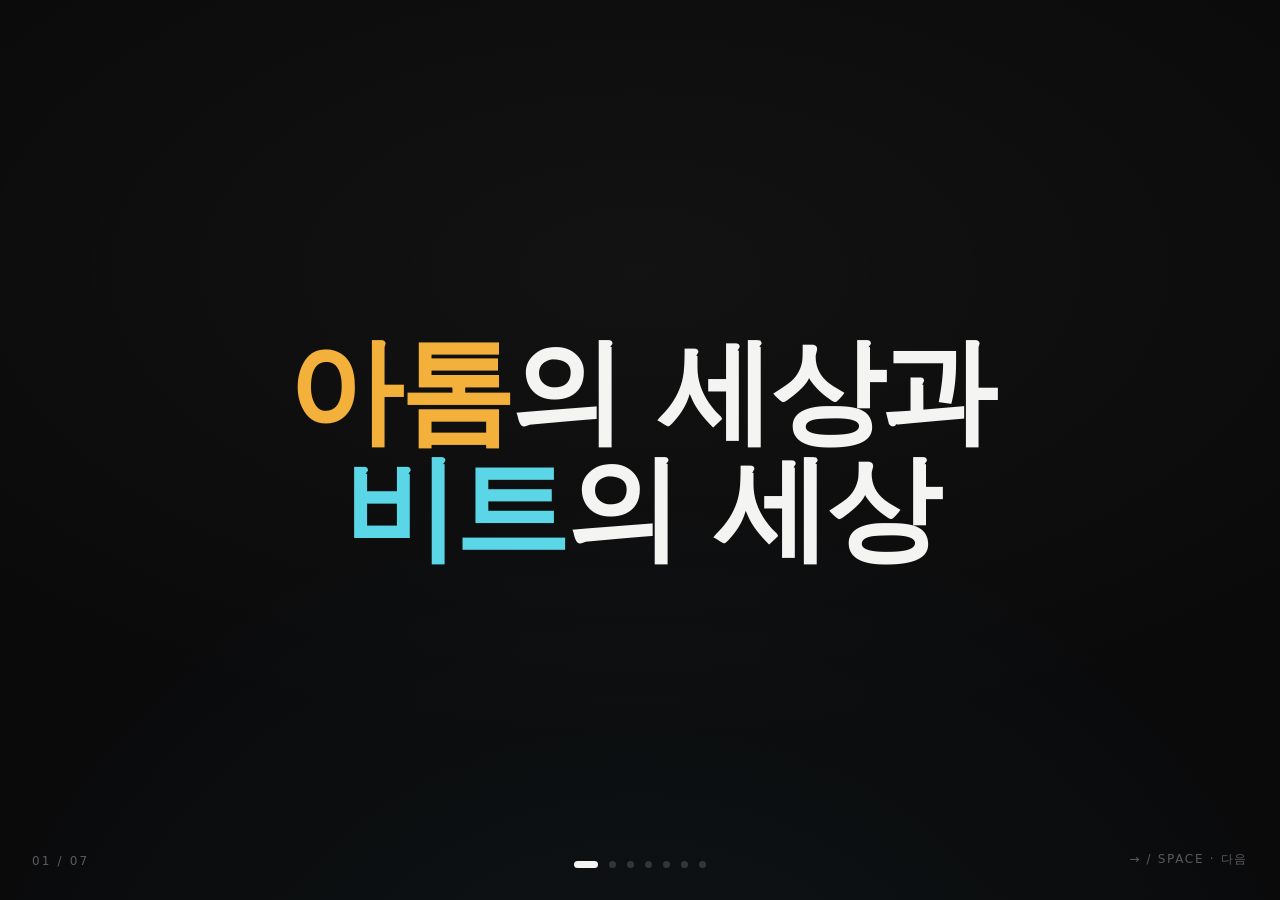
<file: shared/intro-keynote.html>
<!doctype html>
<html lang="ko">
<head>
<meta charset="utf-8">
<meta name="viewport" content="width=device-width, initial-scale=1, viewport-fit=cover">
<title>아톰의 세상과 비트의 세상</title>
<!-- 2026-vibe1/intro-keynote.html에서 가져옴(2026-10-27). 선도교사 연수판: 표지 문구와 마지막 장 문구를 바꿈.
     ?embed=1 이면 발표 덱(slides/) 안에 끼워 덱의 단계로 넘긴다. 따로 열면 혼자 넘어간다. -->
<style>
  :root{
    --bg:#0A0A0B;
    --bg2:#0E0E11;
    --ink:#F4F4F2;
    --ink-dim:#9A9A98;
    --ink-faint:#5A5A5C;
    --amber:#F3B03A;      /* 아톰 — 따뜻한 골드 */
    --amber-soft:#F7C97B;
    --cyan:#5AD6E6;       /* 비트 — 차가운 시안 */
    --cyan-soft:#9DE9F2;
    --line:#FFFFFF;
    --ease:cubic-bezier(.22,.61,.36,1);
    --font: -apple-system, BlinkMacSystemFont, "Apple SD Gothic Neo", "Pretendard",
            "Malgun Gothic", "맑은 고딕", "Noto Sans KR", system-ui, sans-serif;
  }

  *{ box-sizing:border-box; margin:0; padding:0; }
  html,body{ height:100%; }
  body{
    background:var(--bg);
    color:var(--ink);
    font-family:var(--font);
    overflow:hidden;
    -webkit-font-smoothing:antialiased;
    text-rendering:optimizeLegibility;
    letter-spacing:-.01em;
    /* 한글은 어절(띄어쓰기) 단위로만 줄바꿈 — '규 / 칙.' 처럼 쪼개지지 않게.
       word-break/overflow-wrap 은 상속되므로 모든 텍스트 요소에 그대로 적용된다.
       overflow-wrap 은 한 어절이 줄 너비를 넘는 예외 상황의 안전장치. */
    word-break:keep-all;
    overflow-wrap:break-word;
  }

  /* subtle vignette + grain so pure black feels crafted, not flat */
  .stage{
    position:fixed; inset:0;
    background:
      radial-gradient(120% 90% at 50% 30%, rgba(255,255,255,.035), transparent 60%),
      radial-gradient(100% 120% at 50% 120%, rgba(90,214,230,.05), transparent 55%),
      var(--bg);
  }

  .deck{ position:fixed; inset:0; }

  .slide{
    position:absolute; inset:0;
    display:flex; flex-direction:column;
    align-items:center; justify-content:center;
    padding: clamp(28px, 6vw, 96px);
    text-align:center;
    opacity:0;
    visibility:hidden;
    transform:translateY(14px);
    transition:opacity .9s var(--ease), transform 1.1s var(--ease), visibility .9s;
    will-change:opacity, transform;
  }
  .slide.active{
    opacity:1; visibility:visible; transform:none;
    transition-delay:.05s;
  }
  .slide.past{ transform:translateY(-14px); }

  /* Stagger children of the active slide */
  .slide .rise{
    opacity:0; transform:translateY(22px);
    transition:opacity .9s var(--ease), transform 1s var(--ease);
  }
  .slide.active .rise{ opacity:1; transform:none; }
  .slide.active .rise.d1{ transition-delay:.18s; }
  .slide.active .rise.d2{ transition-delay:.34s; }
  .slide.active .rise.d3{ transition-delay:.52s; }
  .slide.active .rise.d4{ transition-delay:.72s; }

  /* ---- Typographic system ---- */
  .kicker{
    font-size:clamp(12px, 1.5vw, 16px);
    font-weight:500;
    letter-spacing:.42em;
    text-transform:uppercase;
    color:var(--ink-faint);
    margin-bottom:clamp(20px,3.4vh,42px);
    padding-left:.42em; /* optical: offset the tracking */
  }
  .label{
    font-size:clamp(15px, 2.1vw, 24px);
    font-weight:400;
    color:var(--ink-dim);
    letter-spacing:.04em;
    margin-bottom:clamp(14px, 2.6vh, 30px);
  }
  .hero{
    font-weight:800;
    line-height:1.02;
    letter-spacing:-.03em;
    font-size:clamp(44px, 9vw, 140px);
  }
  .hero.med{ font-size:clamp(38px, 7vw, 104px); }
  .sub{
    margin-top:clamp(22px,3.6vh,40px);
    font-size:clamp(15px, 2.2vw, 26px);
    font-weight:400;
    color:var(--ink-dim);
    letter-spacing:.02em;
    /* em ≈ 한글 한 글자. ch(=‘0’ 너비, 약 .5em)로 잡으면 의도한 <br> 줄이 또 접힌다 */
    max-width:min(100%, 20em);
    line-height:1.6;
  }
  .amber{ color:var(--amber); }
  .cyan{ color:var(--cyan); }
  .thin{ font-weight:300; }
  .nowrap{ white-space:nowrap; }

  .lead{
    font-size:clamp(24px, 4.4vw, 60px);
    font-weight:300;
    line-height:1.4;
    letter-spacing:-.015em;
    max-width:min(100%, 22em);
    color:var(--ink);
  }
  .lead b{ font-weight:800; letter-spacing:-.025em; }
  /* scene 4 only — the question carries the deck, so it goes big */
  .lead.big{
    font-size:clamp(38px, 8.6vw, 118px);
    line-height:1.12;
    letter-spacing:-.03em;
    max-width:min(100%, 14em);
  }

  /* ---- Shapes ---- */
  .glyph{
    height:clamp(120px, 26vh, 260px);
    display:flex; align-items:center; justify-content:center;
    margin-bottom:clamp(30px,5vh,64px);
    position:relative;
  }

  /* Atom: soft warm circle with glow */
  .atom{
    width:clamp(96px,15vh,168px); height:clamp(96px,15vh,168px);
    border-radius:50%;
    background:radial-gradient(circle at 38% 32%, var(--amber-soft), var(--amber) 55%, #B87510 100%);
    box-shadow:0 0 4px rgba(243,176,58,.5), 0 0 44px rgba(243,176,58,.32), 0 0 120px rgba(243,176,58,.18);
    animation:breathe 6s var(--ease) infinite;
  }
  @keyframes breathe{
    0%,100%{ transform:scale(1); box-shadow:0 0 4px rgba(243,176,58,.5),0 0 44px rgba(243,176,58,.30),0 0 120px rgba(243,176,58,.16); }
    50%{ transform:scale(1.045); box-shadow:0 0 6px rgba(243,176,58,.6),0 0 60px rgba(243,176,58,.4),0 0 150px rgba(243,176,58,.22); }
  }

  /* Bit: grid of small squares */
  .bits{
    display:grid; grid-template-columns:repeat(5, 1fr); gap:clamp(9px,1.6vh,16px);
  }
  .bit{
    width:clamp(15px,2.4vh,26px); height:clamp(15px,2.4vh,26px);
    border-radius:3px;
    background:var(--cyan);
    box-shadow:0 0 10px rgba(90,214,230,.5);
    opacity:.9;
  }
  .slide.active .bits .bit{ animation:pixIn .5s var(--ease) both; }
  @keyframes pixIn{ from{ opacity:0; transform:scale(.4); } to{ opacity:.9; transform:none; } }

  /* Scene 5: bits and atoms exchange — two crossing flows */
  .sweep{
    width:min(760px, 84vw);
    height:clamp(120px,24vh,220px);
    position:relative;
    margin-bottom:clamp(24px,4vh,48px);
  }
  /* 아톰 — 처음부터 크고, 5장 내내 크기 고정. '원래 아톰의 세상이 더 컸다'.
     .sweep 은 flex 아이템이라 낮은 화면에서 눌린다. vh 대신 sweep 높이(%)에 맞춰
     크기를 잡아야 눌린 높이를 뚫고 나가지 않는다. */
  .sweep .atom-s{
    position:absolute; top:50%; right:6%; transform:translateY(-50%);
    height:min(78%, 168px); width:auto; aspect-ratio:1; border-radius:50%;
    background:radial-gradient(circle at 38% 32%, var(--amber-soft), var(--amber) 55%, #B87510 100%);
    box-shadow:0 0 44px rgba(243,176,58,.35), 0 0 110px rgba(243,176,58,.16);
    z-index:2;
  }
  /* 비트 — 격자는 항상 5×5 자리를 차지하고, 처음엔 가운데 3×3만 켜져 있다.
     바깥 링이 켜지면서 3×3 → 5×5 로 넓어진다. 커지는 건 이쪽뿐.
     아톰과 같은 기준(sweep 높이)으로 잡아 어느 화면에서든 비율이 일정하다. */
  .sweep .bits-s{
    position:absolute; top:50%; left:5%; transform:translateY(-50%);
    display:grid;
    grid-template-columns:repeat(5,1fr); grid-template-rows:repeat(5,1fr);
    gap:7%;
    height:min(66%, 136px); width:auto; aspect-ratio:1;
    z-index:2;
  }
  .sweep .bits-s i{
    display:block; width:100%; height:100%;
    border-radius:3px; background:var(--cyan);
    box-shadow:0 0 10px rgba(90,214,230,.45);
    opacity:.9;
  }
  .sweep .bits-s i.ring{ opacity:0; transform:scale(.3); }
  .slide.active .sweep .bits-s i.ring{ animation:ringIn .8s var(--ease) both; }
  @keyframes ringIn{ from{ opacity:0; transform:scale(.3); } to{ opacity:.9; transform:none; } }
  .sweep .field{ position:absolute; inset:0; }
  /* bit particle — small cyan square, travels toward the atom */
  .sweep .p{
    position:absolute; width:clamp(9px,1.5vh,15px); height:clamp(9px,1.5vh,15px);
    border-radius:2px; background:var(--cyan); box-shadow:0 0 8px rgba(90,214,230,.6);
    opacity:0;
    --x0:-40px; --op:.92;
  }
  /* atom particle — small amber circle, travels back toward the bits.
     holds its size and count, so the cyan side reads as the one expanding */
  .sweep .p.atom-p{
    width:clamp(7px,1.2vh,12px); height:clamp(7px,1.2vh,12px);
    border-radius:50%;
    background:radial-gradient(circle at 38% 32%, var(--amber-soft), var(--amber) 70%);
    box-shadow:0 0 8px rgba(243,176,58,.55);
    --x0:40px; --op:.72;
  }
  .slide.active .sweep .p{ animation:drift 3.4s var(--ease) infinite; } /* per-particle duration/delay set inline */
  @keyframes drift{
    0%{ opacity:0; transform:translateX(var(--x0,-40px)) scale(.6); }
    18%{ opacity:var(--op,.92); }
    75%{ opacity:calc(var(--op,.92) * .88); }
    100%{ opacity:0; transform:translateX(var(--dx,320px)) scale(1); }
  }

  /* Scene 7: line connecting atom and bit */
  .bridge{
    width:min(720px,84vw); height:clamp(120px,22vh,200px);
    position:relative; margin-bottom:clamp(26px,4vh,52px);
  }
  .bridge .node-atom{
    position:absolute; left:4%; top:50%; transform:translateY(-50%);
    width:clamp(64px,11vh,110px); height:clamp(64px,11vh,110px); border-radius:50%;
    background:radial-gradient(circle at 38% 32%, var(--amber-soft), var(--amber) 55%, #B87510 100%);
    box-shadow:0 0 40px rgba(243,176,58,.35),0 0 90px rgba(243,176,58,.16);
  }
  .bridge .node-bits{
    position:absolute; right:4%; top:50%; transform:translateY(-50%);
    display:grid; grid-template-columns:repeat(3,1fr); gap:clamp(6px,1vh,10px);
  }
  .bridge .node-bits i{
    width:clamp(13px,2vh,22px); height:clamp(13px,2vh,22px); border-radius:3px;
    background:var(--cyan); box-shadow:0 0 10px rgba(90,214,230,.5); display:block;
  }
  .bridge svg{ position:absolute; inset:0; width:100%; height:100%; overflow:visible; }
  .bridge .link{
    stroke:url(#lg); stroke-width:2.4; fill:none;
    stroke-dasharray:1; stroke-dashoffset:1;
    filter:drop-shadow(0 0 6px rgba(255,255,255,.35));
  }
  .slide.active .bridge .link{
    stroke-dasharray:1000; stroke-dashoffset:1000;
    animation:draw 1.6s var(--ease) .5s forwards;
  }
  @keyframes draw{ to{ stroke-dashoffset:0; } }
  .bridge .ai-tag{
    position:absolute; left:50%; top:calc(50% - clamp(40px,8vh,64px)); transform:translateX(-50%);
    font-size:clamp(13px,1.7vw,18px); letter-spacing:.34em; color:var(--ink-dim);
    text-transform:uppercase; opacity:0;
  }
  .slide.active .bridge .ai-tag{ animation:fadeUp .8s var(--ease) 1.4s both; }
  @keyframes fadeUp{ from{opacity:0; transform:translate(-50%,8px);} to{opacity:1; transform:translate(-50%,0);} }

  /* two-column duo for data & algorithm */
  .duo{
    display:flex; gap:clamp(18px,5vw,80px);
    align-items:baseline; justify-content:center; flex-wrap:wrap;
  }
  .duo .word{
    font-size:clamp(34px,6.5vw,92px); font-weight:800; letter-spacing:-.03em; line-height:1;
  }
  .duo .amp{ font-size:clamp(24px,4vw,54px); font-weight:200; color:var(--ink-faint); }

  /* ---- Start button (final) ---- */
  .cta{
    margin-top:clamp(30px,5vh,56px);
    display:inline-flex; align-items:center; gap:.7em;
    padding:clamp(15px,2vh,20px) clamp(30px,4vw,46px);
    border-radius:999px;
    background:var(--ink); color:var(--bg);
    font-size:clamp(16px,2vw,21px); font-weight:700; letter-spacing:.01em;
    text-decoration:none;
    transition:transform .3s var(--ease), box-shadow .3s var(--ease), background .3s;
    box-shadow:0 6px 30px rgba(255,255,255,.12);
  }
  .cta:hover{ transform:translateY(-2px); box-shadow:0 12px 44px rgba(255,255,255,.22); }
  .cta .arrow{ transition:transform .3s var(--ease); }
  .cta:hover .arrow{ transform:translateX(4px); }

  /* ---- Progress dots ---- */
  .dots{
    position:fixed; left:50%; bottom:clamp(20px,3.6vh,34px); transform:translateX(-50%);
    display:flex; gap:11px; z-index:20;
  }
  .dot{
    width:7px; height:7px; border-radius:50%;
    background:var(--ink-faint); opacity:.5;
    border:none; padding:0; cursor:pointer;
    transition:all .4s var(--ease);
  }
  .dot:hover{ opacity:.85; }
  .dot.on{ width:24px; border-radius:4px; background:var(--ink); opacity:1; }

  /* progress hairline top */
  .bar{
    position:fixed; top:0; left:0; height:2px; z-index:20;
    background:linear-gradient(90deg,var(--amber),var(--cyan));
    width:0; transition:width .7s var(--ease);
  }

  /* hint */
  .hint{
    position:fixed; right:clamp(18px,3vw,32px); bottom:clamp(20px,3.6vh,34px);
    font-size:12px; letter-spacing:.14em; color:var(--ink-faint); z-index:20;
    text-transform:uppercase; user-select:none;
    transition:opacity .6s;
  }
  .counter{
    position:fixed; left:clamp(18px,3vw,32px); bottom:clamp(20px,3.6vh,34px);
    font-size:12px; letter-spacing:.18em; color:var(--ink-faint); z-index:20;
    font-variant-numeric:tabular-nums;
  }

  @media (max-width:520px){
    .hint{ display:none; }
    .kicker{ letter-spacing:.3em; }
  }

  /* 발표 덱 안에 끼운 경우(?embed=1): 넘기기는 덱이 맡으므로 자체 점·번호·안내를 숨긴다 */
  .embed .dots, .embed .counter, .embed .hint{ display:none; }

  @media (prefers-reduced-motion: reduce){
    *{ animation:none !important; }
    .slide{ transition:opacity .3s ease, visibility .3s; transform:none !important; }
    .slide .rise{ transition:opacity .3s ease; transform:none !important; }
    .bridge .link{ stroke-dashoffset:0 !important; stroke-dasharray:none !important; }
    .bridge .ai-tag{ opacity:1 !important; }
    /* scene 5: freeze the exchange mid-flight — a static, interleaved field */
    .sweep .p{ opacity:.5 !important; transform:translateX(var(--half,0px)) !important; }
    /* and show the bit world already widened to its full 5×5 */
    .sweep .bits-s i.ring{ opacity:.9 !important; transform:none !important; }
  }
</style>
</head>
<body>
<div class="stage"></div>
<div class="bar" id="bar"></div>

<main class="deck" id="deck">

  <!-- 1. 표지 -->
  <section class="slide" data-i="0" aria-label="표지">
    <h1 class="hero rise d1">
      <span class="amber">아톰</span>의 세상과<br>
      <span class="cyan">비트</span>의 세상
    </h1>
    <p class="sub rise d3"></p>
  </section>

  <!-- 2. 아톰의 세상 -->
  <section class="slide" data-i="1" aria-label="아톰의 세상">
    <div class="glyph rise"><div class="atom" aria-hidden="true"></div></div>
    <div class="label rise d1">우리가 사는 곳</div>
    <h2 class="hero med rise d2"><span class="amber">아톰</span>의 세상</h2>
    <p class="sub rise d3">물질과 몸, 그리고 공간.<br>손으로 만질 수 있는 모든 것.</p>
  </section>

  <!-- 3. 비트의 세상 -->
  <section class="slide" data-i="2" aria-label="비트의 세상">
    <div class="glyph rise" aria-hidden="true">
      <div class="bits" id="bitsGrid"></div>
    </div>
    <div class="label rise d1">또 하나의 세상</div>
    <h2 class="hero med rise d2"><span class="cyan">비트</span>의 세상</h2>
    <p class="sub rise d3">정보와 화면, 그리고 네트워크.<br>모든 것이 <span class="cyan">0</span>과 <span class="cyan">1</span>로 흐른다.</p>
  </section>

  <!-- 4. 질문 -->
  <section class="slide" data-i="3" aria-label="질문">
    <div class="kicker rise">Question</div>
    <h2 class="lead big rise d1"><b>10년 후</b>를<br>예측한다면?</h2>
  </section>

  <!-- 5. 비트가 넓어진다 -->
  <section class="slide" data-i="4" aria-label="비트의 확장">
    <div class="sweep rise" id="sweep" aria-hidden="true">
      <div class="field" id="sweepField"></div>
      <div class="bits-s" id="sweepBits"></div>
      <div class="atom-s"></div>
    </div>
    <h2 class="lead rise d2">
      <span class="cyan">비트</span>의 세상은 더 넓어지고,<br>
      <b class="amber">아톰</b>의 세상과<br>서로 더 큰 영향을 주고받을 것
    </h2>
  </section>

  <!-- 6. 데이터와 알고리즘 -->
  <section class="slide" data-i="5" aria-label="데이터와 알고리즘">
    <div class="label rise">비트의 세상을 이루는 건</div>
    <div class="duo rise d1">
      <span class="word cyan">데이터</span>
      <span class="amp">&amp;</span>
      <span class="word">알고리즘</span>
    </div>
    <p class="sub rise d3">쌓여 온 기록과, 그것을 다루는 규칙.</p>
  </section>

  <!-- 7. AI가 잇는다 -->
  <section class="slide" data-i="6" aria-label="AI가 잇는다">
    <div class="bridge rise" aria-hidden="true">
      <div class="ai-tag">AI</div>
      <div class="node-atom"></div>
      <svg viewBox="0 0 720 200" preserveAspectRatio="none">
        <defs>
          <linearGradient id="lg" x1="0" y1="0" x2="1" y2="0">
            <stop offset="0%" stop-color="#F3B03A"/>
            <stop offset="50%" stop-color="#FFFFFF"/>
            <stop offset="100%" stop-color="#5AD6E6"/>
          </linearGradient>
        </defs>
        <path class="link" d="M 70 100 C 260 40, 460 160, 650 100"/>
      </svg>
      <div class="node-bits"><i></i><i></i><i></i><i></i><i></i><i></i><i></i><i></i><i></i></div>
    </div>
    <div class="label rise d2">아톰과 비트를 연결하는,</div>
    <h2 class="hero med rise d3">AI</h2>
  </section>

  <!-- 8. 마무리: 문장은 덱 쪽 KEYNOTE.last(없으면 이 장을 뺀다) -->
  <section class="slide" data-i="7" aria-label="마무리">
    <h2 class="lead rise d1"></h2>
  </section>

</main>

<nav class="dots" id="dots" aria-label="슬라이드 이동"></nav>
<div class="counter" id="counter">01 / 08</div>
<div class="hint" id="hint">→ / Space · 다음</div>

<script>
(function(){
  "use strict";
  // 발표 덱에 끼운 경우: 덱 쪽 window.KEYNOTE = {sub: '표지 아래 줄', last: '마지막 장 HTML'}로 발표마다 다르게.
  // last가 없으면 마지막 장(8)을 빼고 일곱 장으로 넘긴다
  var KC = {}; try { if (window.parent !== window) KC = window.parent.KEYNOTE || {}; } catch (e) {}
  var subEl = document.querySelector('.slide[data-i="0"] .sub'); if (subEl) { subEl.textContent = KC.sub || ''; if (!KC.sub) subEl.style.display = 'none'; }
  var lastEl = document.querySelector('.slide[data-i="7"]');
  if (lastEl) { if (KC.last) lastEl.querySelector('.lead').innerHTML = KC.last; else lastEl.remove(); }
  var slides = Array.prototype.slice.call(document.querySelectorAll('.slide'));
  var total = slides.length;
  var idx = 0;
  var dotsEl = document.getElementById('dots');
  var bar = document.getElementById('bar');
  var counter = document.getElementById('counter');
  var hint = document.getElementById('hint');

  // build dots
  var dots = [];
  for(var i=0;i<total;i++){
    var b = document.createElement('button');
    b.className = 'dot';
    b.setAttribute('aria-label', (i+1) + '번째 슬라이드');
    (function(n){ b.addEventListener('click', function(){ go(n); }); })(i);
    dotsEl.appendChild(b);
    dots.push(b);
  }

  // build bit grid (scene 3) — 25 squares
  var grid = document.getElementById('bitsGrid');
  if(grid){
    for(var g=0; g<25; g++){
      var d = document.createElement('span');
      d.className = 'bit';
      d.style.animationDelay = (g*30) + 'ms';
      grid.appendChild(d);
    }
  }

  // build the scene-5 bit cluster — 5x5 grid, but only the middle 3x3 starts lit.
  // the outer ring blooms in from the edges outward: the bit world widening.
  var bitsS = document.getElementById('sweepBits');
  if(bitsS){
    for(var r=0; r<5; r++){
      for(var c=0; c<5; c++){
        var cell = document.createElement('i');
        if(r===0 || r===4 || c===0 || c===4){
          cell.className = 'ring';
          // corners sit farther out, so they light up last
          var dist = Math.sqrt((r-2)*(r-2) + (c-2)*(c-2));
          cell.style.animationDelay = (1 + (dist-2)*1.15).toFixed(2) + 's';
        }
        bitsS.appendChild(cell);
      }
    }
  }

  // build sweep field (scene 5) — bits and atoms crossing both ways
  var field = document.getElementById('sweepField');
  if(field){
    var spawn = function(isAtom){
      var p = document.createElement('span');
      p.className = isAtom ? 'p atom-p' : 'p';
      var dist = 450 + Math.round(Math.random()*140);
      var dx = isAtom ? -dist : dist;
      // atoms start by the amber circle, bits start by the bit cluster
      var left = isAtom ? (76 + Math.random()*20) : (Math.random()*20);
      // bits fan out across the whole field; atoms keep to a narrow central lane,
      // so the cyan side visibly claims more ground than the amber side
      p.style.top = (isAtom
        ? Math.round(30 + Math.random()*40)
        : Math.round(5 + Math.random()*83)) + '%';
      p.style.left = Math.round(left) + '%';
      p.style.setProperty('--dx', dx + 'px');
      p.style.setProperty('--half', Math.round(dx/2) + 'px'); // reduced-motion resting spot
      p.style.animationDelay = (Math.random()*3.4).toFixed(2) + 's';
      p.style.animationDuration = (isAtom ? 3.7 + Math.random()*.9 : 3.1 + Math.random()*.8).toFixed(2) + 's';
      field.appendChild(p);
    };
    // more cyan than amber: the bit world is the one gaining ground
    for(var s=0; s<17; s++){ spawn(false); }
    for(var a=0; a<8; a++){ spawn(true); }
  }

  function render(){
    slides.forEach(function(sl, n){
      sl.classList.remove('active','past');
      if(n === idx){ sl.classList.add('active'); }
      else if(n < idx){ sl.classList.add('past'); }
    });
    dots.forEach(function(dt, n){ dt.classList.toggle('on', n === idx); });
    bar.style.width = ((idx)/(total-1)*100) + '%';
    counter.textContent = pad(idx+1) + ' / ' + pad(total);
  }
  function pad(n){ return (n<10?'0':'') + n; }

  function go(n){
    n = Math.max(0, Math.min(total-1, n));
    if(n === idx) return;
    idx = n;
    render();
  }
  function next(){ if(idx < total-1) go(idx+1); }
  function prev(){ if(idx > 0) go(idx-1); }

  // 덱 안에 끼운 경우: 덱의 단계(0~7)가 장 번호. 클릭·키는 덱으로 넘긴다
  var embed = /[?&]embed=1/.test(location.search) && window.parent !== window;
  if(embed){
    document.documentElement.classList.add('embed');
    window.KN = { go: go };
    var host = window.frameElement && window.frameElement.closest('.slide');
    if(host && host.dataset.k){ idx = +host.dataset.k; }
    var D = function(){ return window.parent.DECK; };
    document.addEventListener('keydown', function(e){
      var k = e.key;
      if(k === 'ArrowRight' || k === ' ' || k === 'PageDown' || k === 'Enter'){ e.preventDefault(); D() && D().next(); }
      else if(k === 'ArrowLeft' || k === 'PageUp' || k === 'Backspace'){ e.preventDefault(); D() && D().prev(); }
      else if(/^[nNoOfF]$/.test(k)){ window.parent.document.dispatchEvent(new KeyboardEvent('keydown', { key: k })); }
    });
    document.getElementById('deck').addEventListener('click', function(){ D() && D().next(); });
    render();
    return;
  }

  // keyboard
  document.addEventListener('keydown', function(e){
    if(e.key === 'ArrowRight' || e.key === ' ' || e.key === 'Spacebar' || e.key === 'PageDown'){
      e.preventDefault(); next();
    } else if(e.key === 'ArrowLeft' || e.key === 'PageUp'){
      e.preventDefault(); prev();
    } else if(e.key === 'Home'){ e.preventDefault(); go(0); }
    else if(e.key === 'End'){ e.preventDefault(); go(total-1); }
  });

  // click anywhere = next (except on links, dots)
  document.getElementById('deck').addEventListener('click', function(e){
    if(e.target.closest('a') || e.target.closest('.dot')) return;
    next();
  });

  // touch swipe
  var tx = 0, ty = 0;
  document.addEventListener('touchstart', function(e){
    tx = e.changedTouches[0].clientX; ty = e.changedTouches[0].clientY;
  }, {passive:true});
  document.addEventListener('touchend', function(e){
    var dx = e.changedTouches[0].clientX - tx;
    var dy = e.changedTouches[0].clientY - ty;
    if(Math.abs(dx) > 45 && Math.abs(dx) > Math.abs(dy)){
      if(dx < 0) next(); else prev();
    }
  }, {passive:true});

  // hide hint after first advance
  var hid = false;
  function hideHint(){ if(!hid){ hid = true; hint.style.opacity = '0'; } }
  document.addEventListener('keydown', hideHint, {once:true});
  document.getElementById('deck').addEventListener('click', hideHint, {once:true});

  render();
})();
</script>
</body>
</html>
</file>
